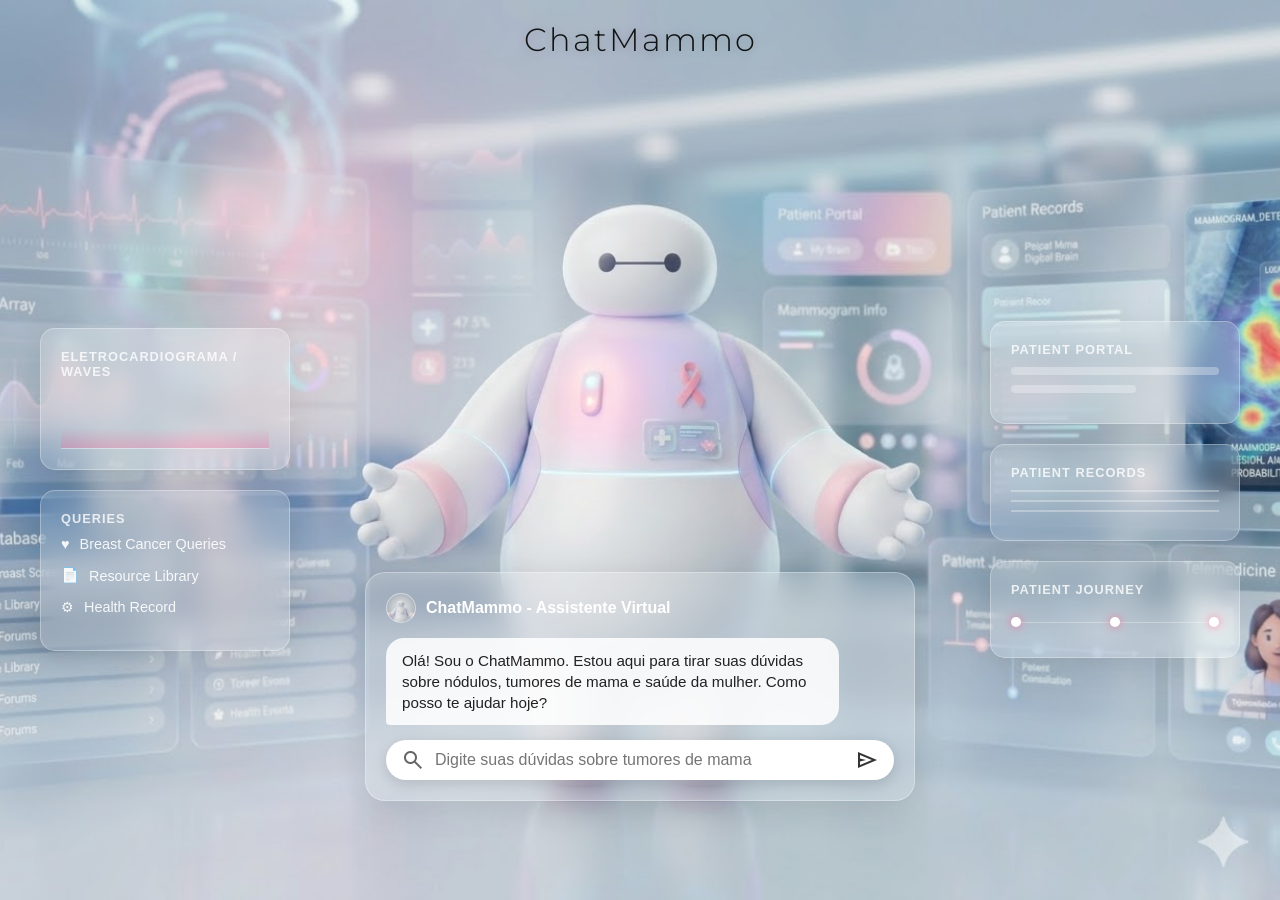
<file: Aula03/index.html>
<!DOCTYPE html>
<html lang="pt-BR">
<head>
    <meta charset="UTF-8">
    <meta name="viewport" content="width=device-width, initial-scale=1.0">
    <title>ChatMammo - Assistente Virtual</title>
    <link rel="stylesheet" href="style.css">
    <link rel="stylesheet" href="https://fonts.googleapis.com/css2?family=Material+Symbols+Outlined:opsz,wght,FILL,GRAD@20..48,100..700,0..1,-50..200" />
</head>
<body>

    <div class="dashboard-bg">
        
        <header class="top-header">
            <h1>ChatMammo</h1>
        </header>

        <main class="ui-layout">

            <aside class="side-column left-column">
                <div class="glass-panel chart-panel">
                    <p class="panel-title">Eletrocardiograma / Waves</p>
                    <div class="fake-chart"></div>
                </div>
                
                <div class="glass-panel list-panel">
                    <p class="panel-title">Queries</p>
                    <ul>
                        <li><span class="icon">♥</span> Breast Cancer Queries</li>
                        <li><span class="icon">📄</span> Resource Library</li>
                        <li><span class="icon">⚙</span> Health Record</li>
                    </ul>
                </div>
            </aside>

            <section class="center-stage">
                
                <!-- <div class="character-wrapper">
                    <img src="robo-sem-fundo.png" alt="Personagem" class="main-character">
                </div> -->

                <div class="glass-panel chat-overlay">
                    <div class="chat-header">
                        <div class="mini-avatar"></div>
                        <span class="dots">ChatMammo - Assistente Virtual</span>
                    </div>

                    <div id="chatHistory" class="chat-history">
                        <div class="message bot-message">
                            Olá! Sou o ChatMammo. Estou aqui para tirar suas dúvidas sobre nódulos, tumores de mama e saúde da mulher. Como posso te ajudar hoje?
                        </div>
                    </div>
                    
                    <div class="chat-input-box">
                        <span class="material-symbols-outlined search-icon">search</span>
                        <input type="text" id="userInput" placeholder="Digite suas dúvidas sobre tumores de mama" autocomplete="off">
                        <button id="sendBtn">
                            <span class="material-symbols-outlined send-icon">send</span>
                        </button>
                    </div>
                </div>

            </section>

            <aside class="side-column right-column">
                <div class="glass-panel info-panel">
                    <p class="panel-title">Patient Portal</p>
                    <div class="fake-bar"></div>
                    <div class="fake-bar short"></div>
                </div>

                <div class="glass-panel info-panel">
                    <p class="panel-title">Patient Records</p>
                    <div class="fake-lines">
                        <div class="line"></div>
                        <div class="line"></div>
                        <div class="line"></div>
                    </div>
                </div>

                <div class="glass-panel info-panel">
                    <p class="panel-title">Patient Journey</p>
                    <div class="fake-timeline">
                        <div class="point"></div>
                        <div class="point"></div>
                        <div class="point"></div>
                    </div>
                </div>
            </aside>

        </main>
    </div>

    <script src="index.js"></script>
</body>
</html>
</file>
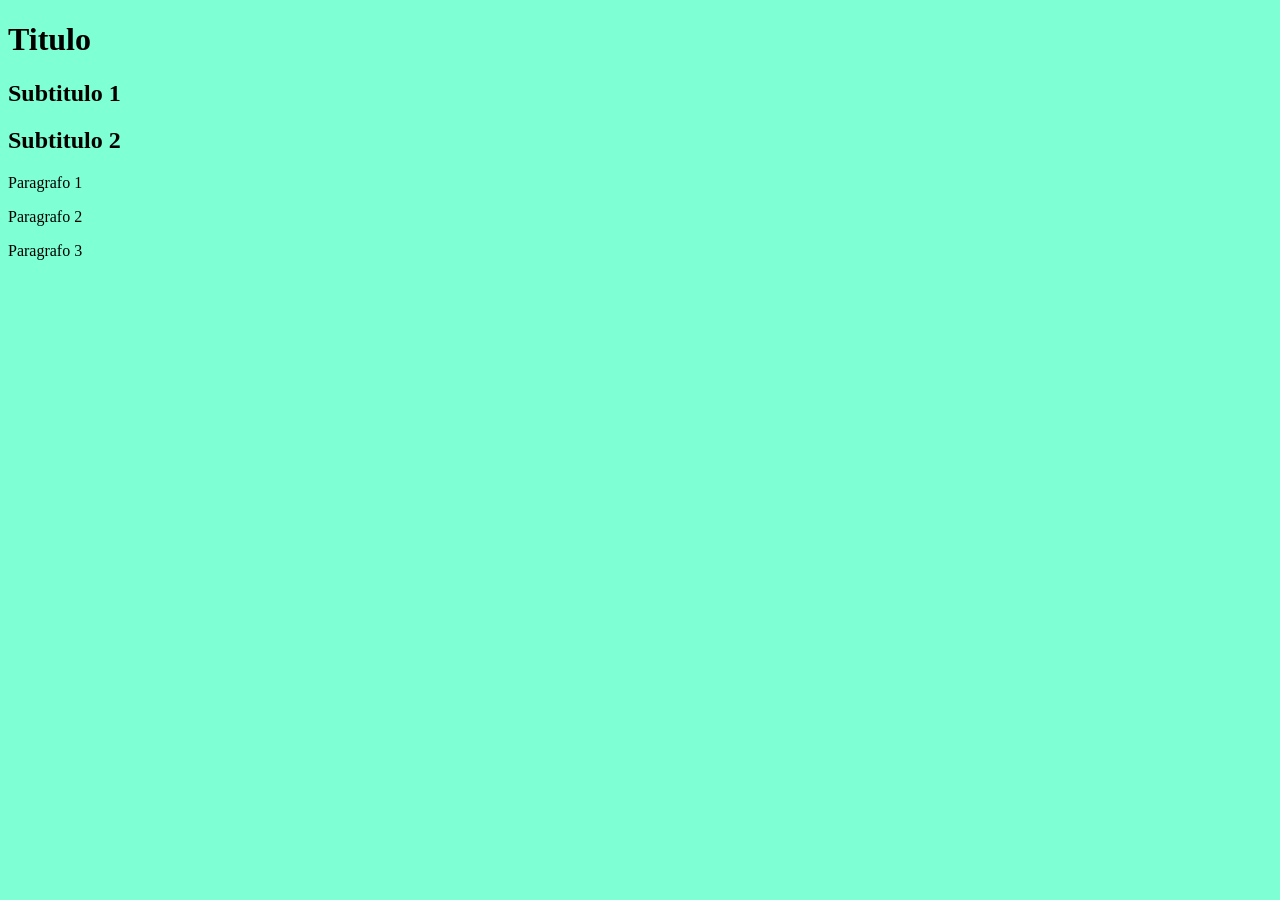
<file: Aula02/Atv01.html>
<!DOCTYPE html>
<html lang="pt-br">
<head>
    <meta charset="UTF-8">
    <meta name="viewport" content="width=device-width, initial-scale=1.0">
    <title>Atividade 01</title>
    <link rel="stylesheet" href="Atv01.css">
</head>
<body>
    <main class="container">

        <h1 id="titulo">Titulo</h1>
        <h2 class="subtitulo">Subtitulo 1</h2>
        <h2 class="subtitulo">Subtitulo 2</h2>
        <p class="paragrafo">Paragrafo 1</p>
        <p class="paragrafo">Paragrafo 2</p>
        <p class="paragrafo">Paragrafo 3</p>
    </main>
</body>
</html>
</file>
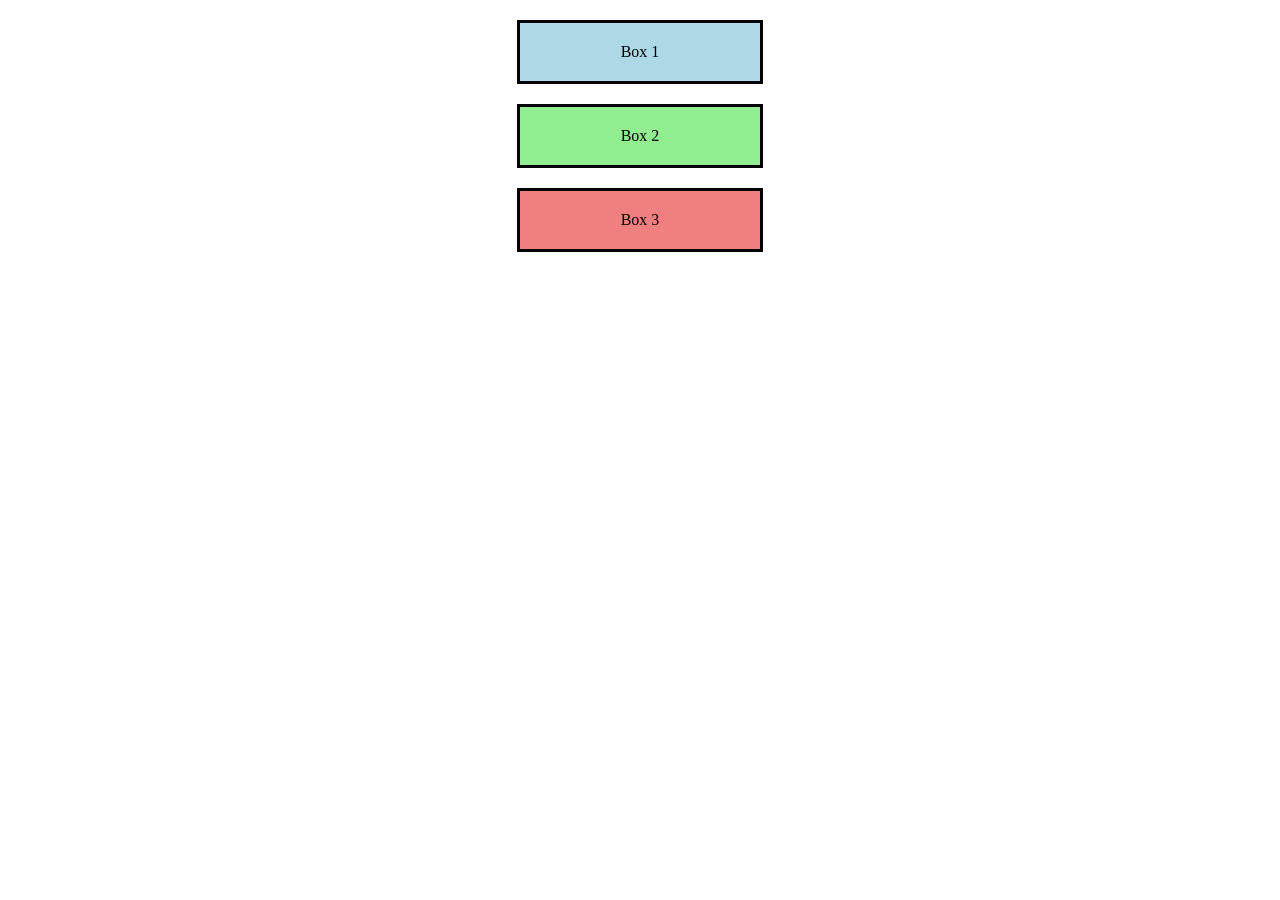
<file: Aula02/Atv02.html>
<!DOCTYPE html>
<html lang="en">
<head>
    <meta charset="UTF-8">
    <meta name="viewport" content="width=device-width, initial-scale=1.0">
    <title>Atividade 2</title>
    <link rel="stylesheet" href="Atv02.css">
</head>
<body>
    <main class="container">

        <div class="box1">Box 1</div>
        <div class="box2">Box 2</div>
        <div class="box3">Box 3</div>



        <!-- Margin cria espaço fora do elemento, separando-o de outros. Padding cria espaço dentro do elemento, entre o conteúdo e a borda. -->


    </main>
</body>
</html>
</file>
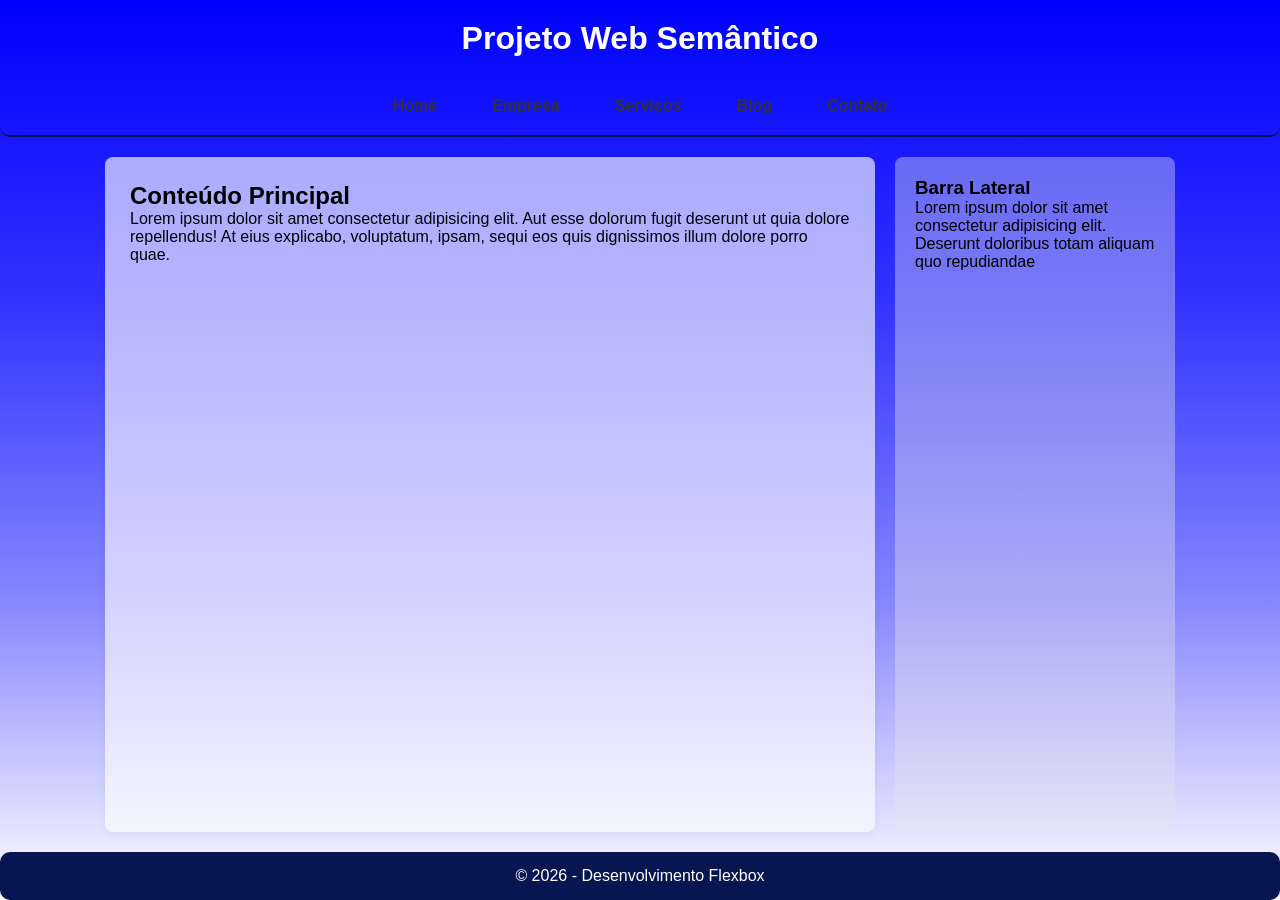
<file: Aula02/Atv05.html>
<!DOCTYPE html>
<html lang="en">
<head>
    <meta charset="UTF-8">
    <meta name="viewport" content="width=device-width, initial-scale=1.0">
    <title>Atividade 5</title>
    <link rel="stylesheet" href="Atv05.css">
</head>
<body>
    
    <header>
        <h1>Projeto Web Semântico</h1>
    </header>

    <nav>
        <ul>
            <li><a href="#">Home</a></li>
            <li><a href="#">Empresa</a></li>
            <li><a href="#">Serviços</a></li>
            <li><a href="#">Blog</a></li>
            <li><a href="#">Contato</a></li>
        </ul>
    </nav>

    <div class="container">
        <main>
            <h2>Conteúdo Principal</h2>
            <p>Lorem ipsum dolor sit amet consectetur adipisicing elit. Aut esse dolorum fugit deserunt ut quia dolore repellendus! At eius explicabo, voluptatum, ipsam, sequi eos quis dignissimos illum dolore porro quae.</p>
        </main>

        <aside>
            <h3>Barra Lateral</h3>
            <p>Lorem ipsum dolor sit amet consectetur adipisicing elit. Deserunt doloribus totam aliquam quo repudiandae</p>
        </aside>
    </div>

    <footer>
        <p>&copy; 2026 - Desenvolvimento Flexbox</p>
    </footer>
</body>
</html>
</file>
<file: Aula03/style.css>
/* ========================================== */
/* RESET BÁSICO E FONTES                      */
/* ========================================== */


@import url('https://fonts.googleapis.com/css2?family=Montserrat:ital,wght@0,100..900;1,100..900&display=swap');


* {
    margin: 0;
    padding: 0;
    box-sizing: border-box;
    font-family: 'Segoe UI', Roboto, Helvetica, Arial, sans-serif;
}

body, html {
    width: 100%;
    height: 100%;
    overflow: hidden; /* Evita rolagem da página inteira, a rolagem fica só no chat */
}

/* ========================================== */
/* FUNDO DA APLICAÇÃO                         */
/* ========================================== */
.dashboard-bg {
    width: 100vw;
    height: 100vh;
    background-image: url('unnamed (1).jpg');
    background-size: cover;
    background-position: center;
    background-repeat: no-repeat;
    display: flex;
    flex-direction: column;
}

/* Título Topo */
.top-header {
    text-align: center;
    padding: 20px 0;
    z-index: 10;
}

.top-header h1 {
    font-family: "Montserrat", sans-serif;
    color: rgba(0, 0, 0, 0.9);
    font-weight: 300;
    letter-spacing: 2px;
    font-size: 2rem;
    text-shadow: 0 2px 10px rgba(0,0,0,0.2);
}

/* Layout Principal: 3 Colunas */
.ui-layout {
    display: flex;
    justify-content: space-between;
    align-items: center;
    flex: 1;
    padding: 0 40px;
    position: relative;
    z-index: 2;
    height: calc(100vh - 80px);
}

.side-column {
    display: flex;
    flex-direction: column;
    gap: 20px;
    width: 250px;
}

/* ========================================== */
/* ESTILO DE VIDRO (GLASSMORPHISM)            */
/* ========================================== */
.glass-panel {
    background: rgba(255, 255, 255, 0.15);
    backdrop-filter: blur(12px);
    -webkit-backdrop-filter: blur(12px);
    border: 1px solid rgba(255, 255, 255, 0.3);
    border-radius: 15px;
    padding: 20px;
    color: white;
    box-shadow: 0 8px 32px 0 rgba(0, 0, 0, 0.1);
}

.panel-title {
    font-size: 0.8rem;
    color: rgba(255, 255, 255, 0.8);
    margin-bottom: 10px;
    text-transform: uppercase;
    font-weight: 600;
    letter-spacing: 1px;
}

/* Elementos Falsos para as Laterais */
.fake-chart { height: 60px; border-bottom: 1px solid rgba(255,255,255,0.4); position: relative; }
.fake-chart::after { content: ''; position: absolute; bottom: 0; left: 0; width: 100%; height: 20px; background: linear-gradient(transparent, rgba(255,100,150,0.3)); }
.list-panel ul { list-style: none; }
.list-panel li { margin-bottom: 15px; font-size: 0.9rem; display: flex; align-items: center; gap: 10px; color: rgba(255,255,255,0.9); }
.fake-bar { height: 8px; background: rgba(255,255,255,0.3); border-radius: 4px; margin-bottom: 10px; width: 100%; }
.fake-bar.short { width: 60%; }
.fake-lines .line { height: 2px; background: rgba(255,255,255,0.3); margin-bottom: 8px; }
.fake-timeline { display: flex; justify-content: space-between; align-items: center; position: relative; height: 30px; }
.fake-timeline::before { content: ''; position: absolute; top: 50%; left: 0; right: 0; height: 1px; background: rgba(255,255,255,0.3); z-index: -1; }
.point { width: 10px; height: 10px; background: white; border-radius: 50%; box-shadow: 0 0 10px rgba(255,100,150,0.8); }

/* ========================================== */
/* ÁREA CENTRAL E CHAT UI                     */
/* ========================================== */
.center-stage {
    flex: 1;
    display: flex;
    flex-direction: column;
    align-items: center;
    justify-content: center;
    position: relative;
    height: 100%;
}

.character-wrapper {
    position: absolute;
    top: 40%; /* Sobe um pouco o robô */
    left: 50%;
    transform: translate(-50%, -50%);
    z-index: 1;
    width: 100%;
    text-align: center;
}

.main-character {
    width: 100%;
    max-width: 500px; /* Robô maior */
    height: auto;
    max-height: 60vh; /* Permite que ele cresça mais */
    object-fit: contain;
    filter: drop-shadow(0px 0px 20px rgba(255, 180, 200, 0.3));
}

.chat-overlay {
    position: absolute;
    bottom: 12%; /* Sobe o chat para ficar na barriga dele */
    width: 100%;
    max-width: 550px;
    z-index: 10;
    background: rgba(255, 255, 255, 0.2);
    padding: 20px;
    border-radius: 20px;
    display: flex;
    flex-direction: column;
}

.chat-header {
    display: flex;
    align-items: center;
    margin-bottom: 15px;
}

.mini-avatar {
    width: 30px;
    height: 30px;
    background-image: url('unnamed (2).jpg'); /* Puxa a imagem do robô */
    background-size: cover; /* Faz a imagem encolher para caber na bolinha */
    background-position: center top; /* Foca no rosto/centro do robô */
    background-repeat: no-repeat;
    border-radius: 50%;
    margin-right: 10px;
    border: 1px solid rgba(255, 255, 255, 0.5); /* Opcional: bordinha branca sutil para destacar */
}

.dots {
    color: white;
    font-size: 1rem;
    font-weight: 600;
}

/* Histórico de Conversa */
.chat-history {
    max-height: 25vh;
    overflow-y: auto;
    margin-bottom: 15px;
    display: flex;
    flex-direction: column;
    gap: 12px;
    padding-right: 5px;
}

.chat-history::-webkit-scrollbar { width: 5px; }
.chat-history::-webkit-scrollbar-thumb {
    background: rgba(255, 255, 255, 0.5);
    border-radius: 10px;
}

.message {
    max-width: 90%;
    padding: 12px 16px;
    border-radius: 18px;
    font-size: 0.95rem;
    line-height: 1.4;
    animation: fadeIn 0.3s ease-in-out;
}

.bot-message {
    background: rgba(255, 255, 255, 0.85);
    color: #222;
    align-self: flex-start;
    border-bottom-left-radius: 4px;
}

.user-message {
    background: #ff6b9d;
    color: white;
    align-self: flex-end;
    border-bottom-right-radius: 4px;
    box-shadow: 0 4px 10px rgba(255, 107, 157, 0.3);
}

@keyframes fadeIn {
    from { opacity: 0; transform: translateY(10px); }
    to { opacity: 1; transform: translateY(0); }
}

/* Input do Chat */
.chat-input-box {
    display: flex;
    align-items: center;
    background-color: white;
    border-radius: 30px;
    padding: 8px 15px;
    box-shadow: 0 4px 15px rgba(0,0,0,0.15);
}

.search-icon { color: #666; margin-right: 10px; font-size: 1.2rem; }

.chat-input-box input {
    flex: 1;
    border: none;
    outline: none;
    font-size: 1rem;
    color: #333;
    background: transparent;
    width: 100%;
}

.chat-input-box button {
    background: none;
    border: none;
    cursor: pointer;
    color: #333;
    display: flex;
    align-items: center;
    justify-content: center;
    padding-left: 10px;
}

.send-icon {
    font-size: 1.4rem;
    transition: color 0.2s;
}

.chat-input-box button:hover .send-icon {
    color: #ff6b9d;
}

/* ========================================== */
/* MEDIA QUERIES (RESPONSIVIDADE)             */
/* ========================================== */

@media screen and (max-width: 1200px) {
    .ui-layout { padding: 0 20px; }
    .side-column { width: 200px; }
}

@media screen and (max-width: 900px) {
    .ui-layout { padding: 0 15px; }
    .side-column { width: 160px; }
    .chat-overlay { width: 95%; }
    .main-character { max-width: 350px; }
}

@media screen and (max-width: 768px) {
    .top-header { padding: 15px 0 5px 0; }
    .top-header h1 { font-size: 1.5rem; }
    .ui-layout { padding: 0 10px; }
    .side-column { display: none; }
    .character-wrapper { top: 30%; }
    .main-character { max-width: 250px; }
    .chat-overlay { bottom: 15px; padding: 15px; border-radius: 20px; }
    .chat-history { max-height: 35vh; }
    .chat-input-box { padding: 6px 12px; }
    .chat-input-box input { font-size: 0.9rem; }
}
</file>
<file: Aula02/Atv01.css>
body {
    font-family: 'Times New Roman', Times, serif;
    background-color: aquamarine;
 }

 @media screen and (min-width: 200px) and (max-width: 1001px) {

    #titulo {
        color: red;
        text-align: center;
    }

    .subtitulo {
        color: blue;
        text-align: left;
    }

    p {
        color: black;
        text-align: end;
        text-shadow: 2px 2px 4px blue;
    }
 }
</file>
<file: Aula02/Atv02.css>
body{
    text-align: center;
}

div{
    width: 200px;
    margin: 20px auto;
    padding: 20px;
    border: 3px solid black;
}

.box1{
    background-color: lightblue;
}

.box2{
    background-color: lightgreen;
}

.box3{
    background-color: lightcoral;
}
</file>
<file: Aula02/Atv05.css>
* {
    margin: 0;
    padding: 0;
    box-sizing: border-box;
}

body {
    font-family: sans-serif;
    display: flex;
    flex-direction: column;
    min-height: 100vh;
    background: linear-gradient(to bottom,blue, rgb(51, 51, 255), rgb(134, 134, 255), white);
}

header {
    color: white;
    padding: 20px;
    text-align: center;
    
}

nav {
    height: 60px;
    display: flex;
    justify-content: center;
    align-items: center;
    border-radius: 10px;
    border-bottom: 2px solid #071651;
}

nav ul {
    display: flex;
    list-style: none;
    gap: 25px;
}

nav a {
    text-decoration: none;
    color: #333;
    font-weight: bold;
    padding: 10px 15px;
    transition: all 0.3s ease;
}

nav a:hover {
    color: #ffffff;
    background-color: #1d3c71;
    border-radius: 4px;
}

.container {
    display: flex;
    flex: 1;
    max-width: 1100px;
    margin: 20px auto;
    gap: 20px;
    width: 100%;
    padding: 0 15px;
}

main {
    flex: 3;
    background: rgba(255, 255, 255, 0.637);
    padding: 25px;
    border-radius: 8px;
    box-shadow: 0 2px 10px rgba(0,0,0,0.05);
}

aside {
    flex: 1;
    background: #e1e4e865;
    padding: 20px;
    border-radius: 8px;
}

footer {
    background-color: #071651;
    color: white;
    text-align: center;
    padding: 15px;
    border-radius: 10px;
}
</file>
